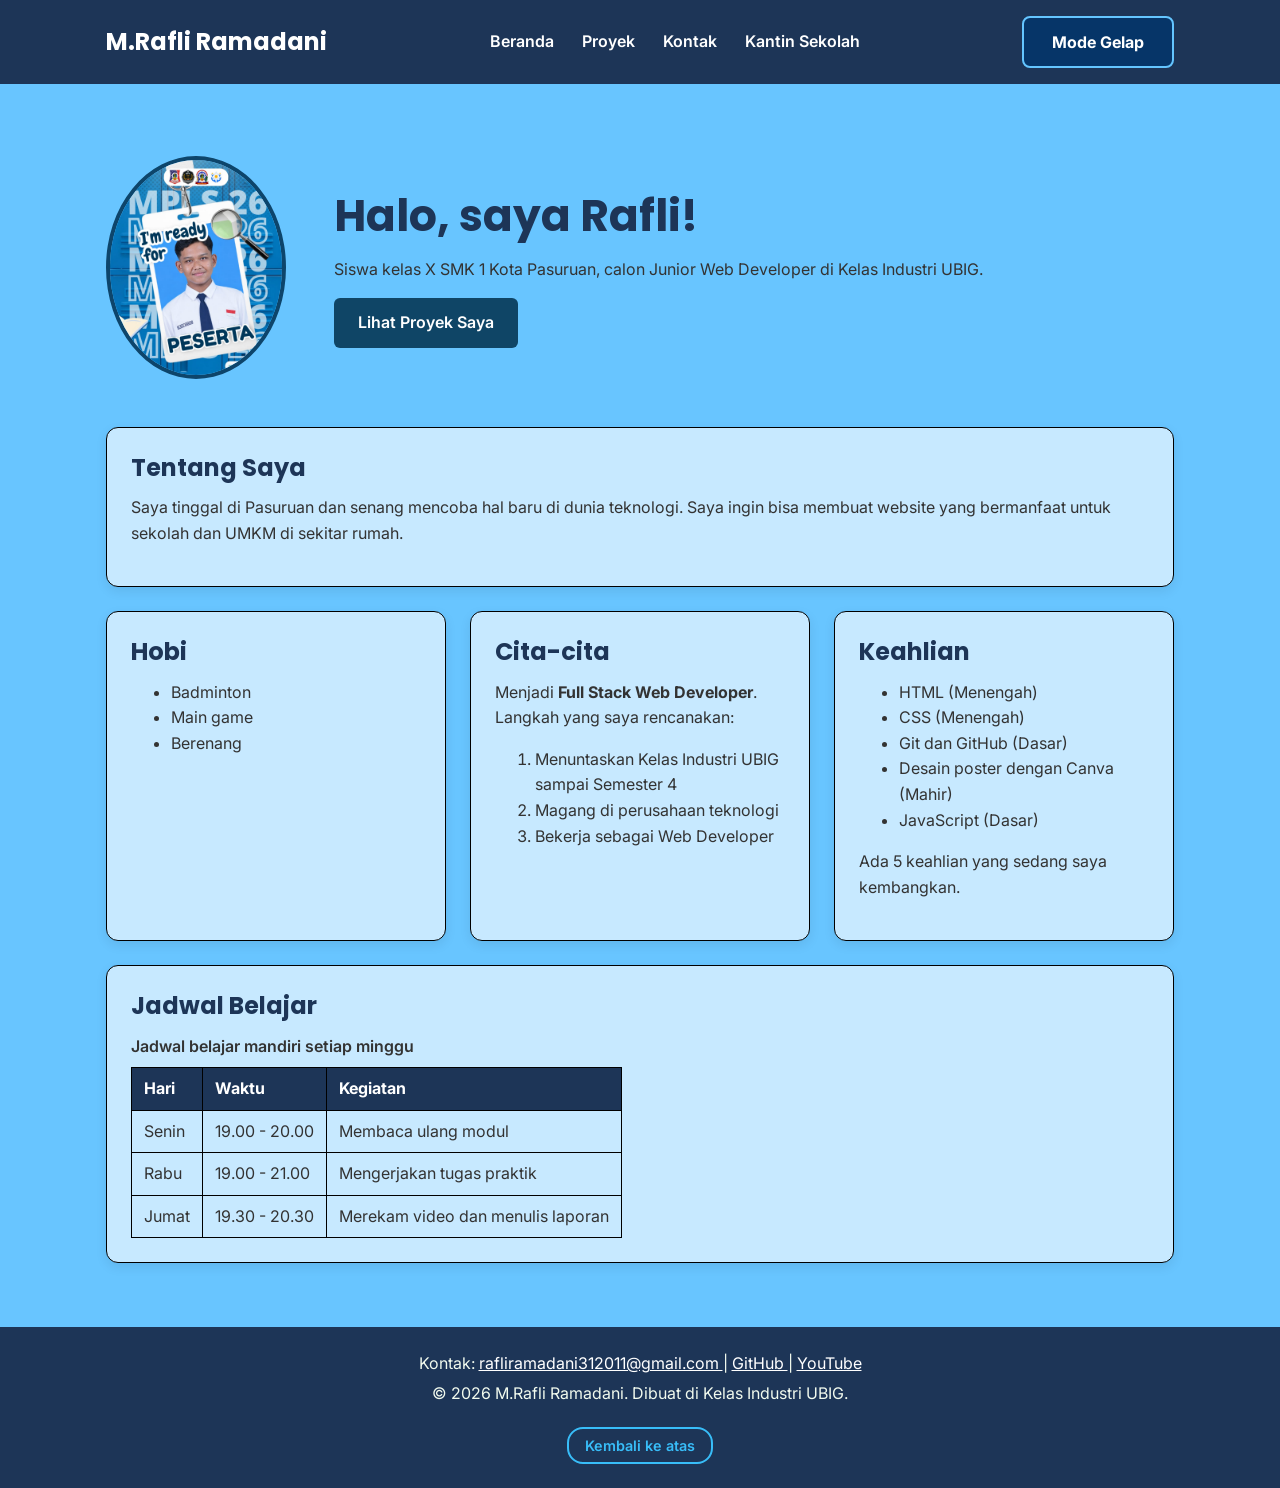
<file: index.html>
<!DOCTYPE html>
<html lang="id">
<head>
  <meta charset="UTF-8">
  <meta name="viewport" content="width=device-width, initial-scale=1.0">

  <title>M.Rafli Ramadani | Beranda</title>

  <link rel="preconnect" href="https://fonts.googleapis.com">
  <link rel="preconnect" href="https://fonts.gstatic.com" crossorigin>

  <link href="https://fonts.googleapis.com/css2?family=Inter:wght@400;600&family=Poppins:wght@600;700&display=swap" rel="stylesheet">

  <link rel="stylesheet" href="css/style.css">
  <link rel="icon" href="img/foto rafli.jpeg">
  
  <script src="js/main.js" defer></script>
   <script src="js/latihan.js" defer></script>
    <script src="js/logika.js" defer></script>
</head>

<body>

  <header>
    <div class="container navbar">

      <h1>M.Rafli Ramadani</h1>

      <nav class="menu-laptop">
        <ul>
          <li><a href="index.html">Beranda</a></li>
          <li><a href="proyek.html">Proyek</a></li>
          <li><a href="kontak.html">Kontak</a></li>
          <li><a href="kantinsekolah.html">Kantin Sekolah</a></li>
        </ul>
      </nav>

      <details class="menu-ponsel">
        <summary>Menu</summary>
        <nav>
          <ul>
            <li><a href="index.html">Beranda</a></li>
            <li><a href="proyek.html">Proyek</a></li>
            <li><a href="kontak.html">Kontak</a></li>
            <li><a href="kantinsekolah.html">Kantin Sekolah</a></li>
          </ul>
        </nav>
      </details>

      <button type="button" id="tombol-tema">
        Mode Gelap
      </button>

    </div>
  </header>

  <main>
    <div class="container">

      <section class="hero">
        <img src="img/foto rafli.jpeg"
             alt="Foto profil M. Rafli Ramadani"
             width="180">

        <div>
          <h2>Halo, saya Rafli!</h2>

          <p>
            Siswa kelas X SMK 1 Kota Pasuruan,
            calon Junior Web Developer di Kelas Industri UBIG.
          </p>

          <a href="proyek.html" class="tombol">
            Lihat Proyek Saya
          </a>
        </div>
      </section>

      <section class="kartu">
        <h2>Tentang Saya</h2>

        <p>
          Saya tinggal di Pasuruan dan senang mencoba hal baru
          di dunia teknologi. Saya ingin bisa membuat website
          yang bermanfaat untuk sekolah dan UMKM di sekitar rumah.
        </p>
      </section>

      <div class="daftar-kartu">

        <section class="kartu">
          <h2>Hobi</h2>

          <ul>
            <li>Badminton</li>
            <li>Main game</li>
            <li>Berenang</li>
          </ul>
        </section>

        <section class="kartu">
          <h2>Cita-cita</h2>

          <p>
            Menjadi <strong>Full Stack Web Developer</strong>.
            Langkah yang saya rencanakan:
          </p>

          <ol>
            <li>Menuntaskan Kelas Industri UBIG sampai Semester 4</li>
            <li>Magang di perusahaan teknologi</li>
            <li>Bekerja sebagai Web Developer</li>
          </ol>
        </section>

        <section class="kartu">
          <h2>Keahlian</h2>

          <ul id="daftar-skill"></ul>

          <p id="jumlah-skill"></p>
        </section>

      </div>

      <section class="kartu">
        <h2>Jadwal Belajar</h2>

        <table>
          <caption>
            Jadwal belajar mandiri setiap minggu
          </caption>

          <thead>
            <tr>
              <th>Hari</th>
              <th>Waktu</th>
              <th>Kegiatan</th>
            </tr>
          </thead>

          <tbody>
            <tr>
              <td>Senin</td>
              <td>19.00 - 20.00</td>
              <td>Membaca ulang modul</td>
            </tr>

            <tr>
              <td>Rabu</td>
              <td>19.00 - 21.00</td>
              <td>Mengerjakan tugas praktik</td>
            </tr>

            <tr>
              <td>Jumat</td>
              <td>19.30 - 20.30</td>
              <td>Merekam video dan menulis laporan</td>
            </tr>
          </tbody>
        </table>
      </section>

    </div>
  </main>

  <footer>
    <p>
      Kontak:
      <a href="mailto:rafliramadani312011@gmail.com">
        rafliramadani312011@gmail.com
      </a>
      |
      <a href="https://github.com/" target="_blank">
        GitHub
      </a>
      |
      <a href="https://www.youtube.com/" target="_blank">
        YouTube
      </a>
    </p>

    <p>
      &copy; 2026 M.Rafli Ramadani.
      Dibuat di Kelas Industri UBIG.
    </p>
    <button type="button" id="tombol-atas" class="tombol-atas">Kembali ke atas</button>
  </footer>

</body>
</html>
</file>
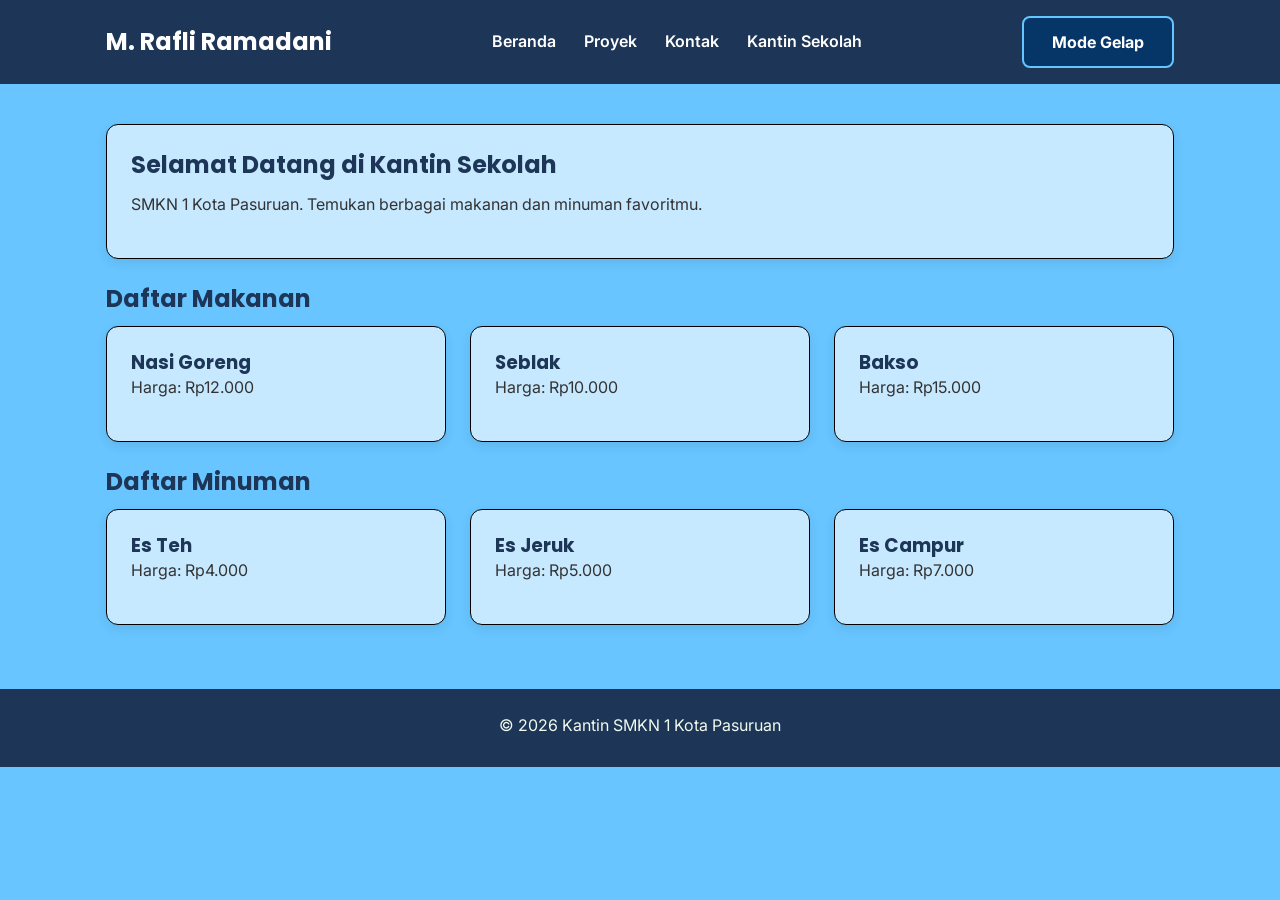
<file: kantinSekolah.html>
<!DOCTYPE html>
<html lang="id">
<head>
    <meta charset="UTF-8">
    <meta name="viewport" content="width=device-width, initial-scale=1.0">
    <title>Kantin Sekolah | M. Rafli Ramadani</title>
    <meta name="description" content="Daftar makanan dan minuman di Kantin SMKN 1 Kota Pasuruan.">
    <link rel="preconnect" href="https://fonts.googleapis.com">
    <link rel="preconnect" href="https://fonts.gstatic.com" crossorigin>
    <link href="https://fonts.googleapis.com/css2?family=Inter:wght@400;600&family=Poppins:wght@600;700&display=swap" rel="stylesheet">
    <link rel="stylesheet" href="css/style.css">
    <script src="js/latihan.js" defer></script>
    <script src="js/logika.js" defer></script>
    <script src="js/main.js" defer></script>
</head>
<body>

    <header>
        <div class="container navbar">
            <h1>M. Rafli Ramadani</h1>
            <nav class="menu-laptop" aria-label="Navigasi utama">
                <ul>
                    <li><a href="index.html">Beranda</a></li>
                    <li><a href="proyek.html">Proyek</a></li>
                    <li><a href="kontak.html">Kontak</a></li>
                    <li><a href="kantinsekolah.html" aria-current="page">Kantin Sekolah</a></li>
                </ul>
            </nav>
            <details class="menu-ponsel">
                <summary>Menu</summary>
                <nav aria-label="Navigasi utama">
                    <ul>
                        <li><a href="index.html">Beranda</a></li>
                        <li><a href="proyek.html">Proyek</a></li>
                        <li><a href="kontak.html">Kontak</a></li>
                        <li><a href="kantinsekolah.html" aria-current="page">Kantin Sekolah</a></li>
                    </ul>
                </nav>
            </details>
            <button type="button" id="tombol-tema">
        Mode Gelap
      </button>
        </div>
    </header>

    <main>
        <div class="container">
            <section class="kartu">
                <h2>Selamat Datang di Kantin Sekolah</h2>
                <p>SMKN 1 Kota Pasuruan. Temukan berbagai makanan dan minuman favoritmu.</p>
            </section>

            <section>
                <h2>Daftar Makanan</h2>
                <div class="daftar-kartu">
                    <article class="kartu">
                        <h3>Nasi Goreng</h3>
                        <p>Harga: Rp12.000</p>
                    </article>
                    <article class="kartu">
                        <h3>Seblak</h3>
                        <p>Harga: Rp10.000</p>
                    </article>
                    <article class="kartu">
                        <h3>Bakso</h3>
                        <p>Harga: Rp15.000</p>
                    </article>
                </div>
            </section>

            <section>
                <h2>Daftar Minuman</h2>
                <div class="daftar-kartu">
                    <article class="kartu">
                        <h3>Es Teh</h3>
                        <p>Harga: Rp4.000</p>
                    </article>
                    <article class="kartu">
                        <h3>Es Jeruk</h3>
                        <p>Harga: Rp5.000</p>
                    </article>
                    <article class="kartu">
                        <h3>Es Campur</h3>
                        <p>Harga: Rp7.000</p>
                    </article>
                </div>
            </section>
        </div>
    </main>

    <footer>
        <p>&copy; 2026 Kantin SMKN 1 Kota Pasuruan</p>
    </footer>

</body>
</html>
</file>
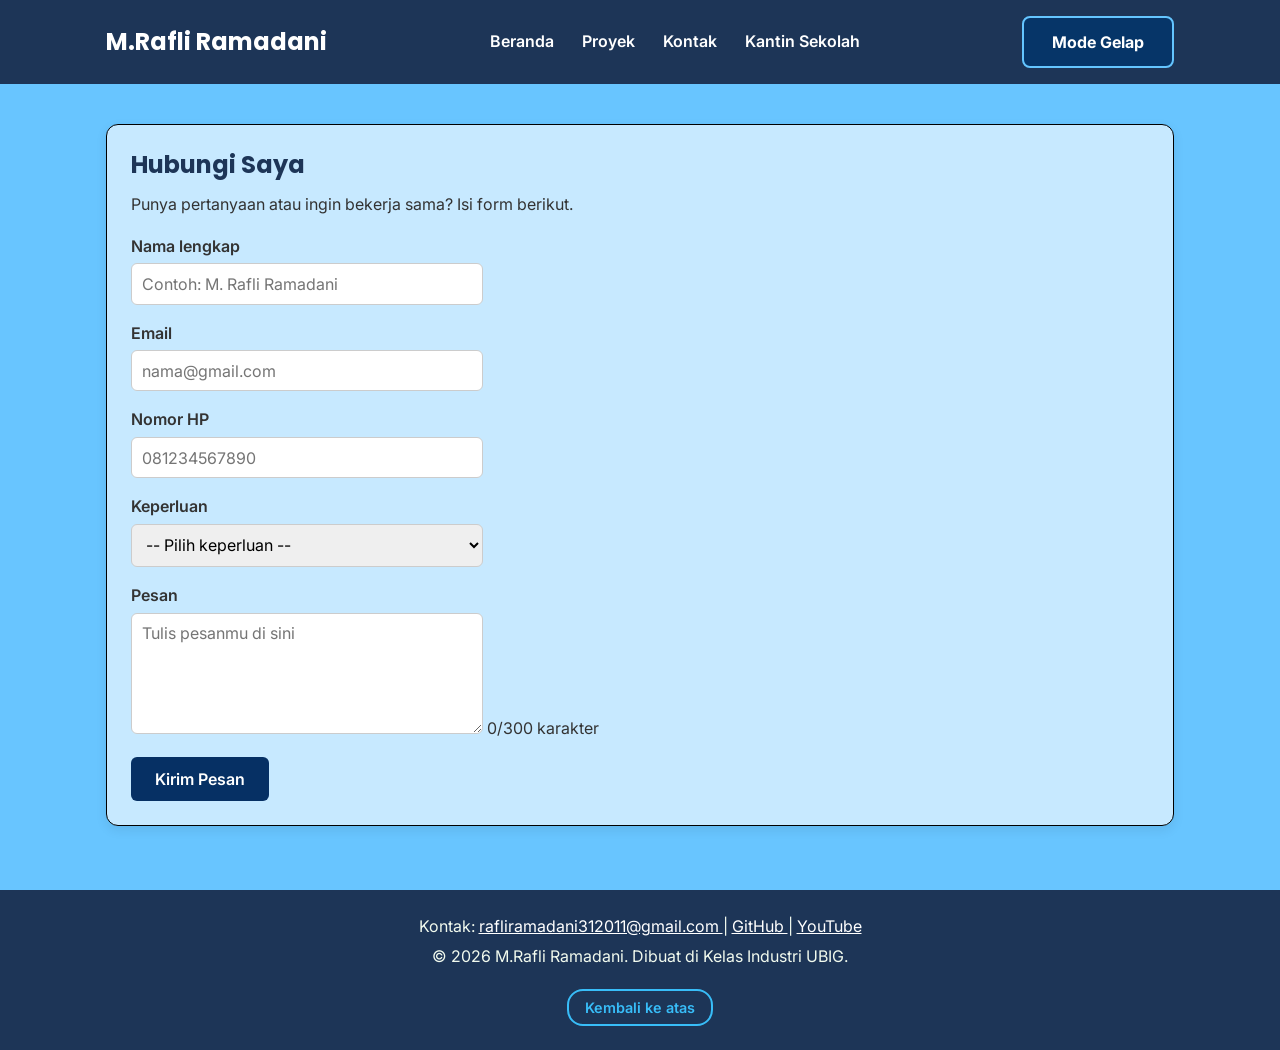
<file: kontak.html>
<!DOCTYPE html>
<html lang="id">
<head>
  <meta charset="UTF-8">
  <meta name="viewport" content="width=device-width, initial-scale=1.0">

  <title>M.Rafli Ramadani | Kontak</title>

  <link rel="preconnect" href="https://fonts.googleapis.com">
  <link rel="preconnect" href="https://fonts.gstatic.com" crossorigin>

  <link href="https://fonts.googleapis.com/css2?family=Inter:wght@400;600&family=Poppins:wght@600;700&display=swap" rel="stylesheet">

  <link rel="stylesheet" href="css/style.css">

  <script src="js/main.js" defer></script>
   <script src="js/latihan.js" defer></script>
    <script src="js/logika.js" defer></script>
</head>

<body>

  <header>
    <div class="container navbar">

      <h1>M.Rafli Ramadani</h1>

      <nav class="menu-laptop">
        <ul>
          <li><a href="index.html">Beranda</a></li>
          <li><a href="proyek.html">Proyek</a></li>
          <li><a href="kontak.html">Kontak</a></li>
          <li><a href="kantinsekolah.html">Kantin Sekolah</a></li>
        </ul>
      </nav>

      <details class="menu-ponsel">
        <summary>Menu</summary>
        <nav>
          <ul>
            <li><a href="index.html">Beranda</a></li>
            <li><a href="proyek.html">Proyek</a></li>
            <li><a href="kontak.html">Kontak</a></li>
            <li><a href="kantinsekolah.html">Kantin Sekolah</a></li>
          </ul>
        </nav>
      </details>

      <button type="button" id="tombol-tema">
        Mode Gelap
      </button>

    </div>
  </header>

  <main>
    <div class="container">

      <section class="kartu">

        <h2>Hubungi Saya</h2>

        <p>
          Punya pertanyaan atau ingin bekerja sama?
          Isi form berikut.
        </p>

        <form>

          <p>
            <label for="nama">Nama lengkap</label><br>

            <input
              type="text"
              id="nama"
              name="nama"
              placeholder="Contoh: M. Rafli Ramadani"
              required
            >
          </p>

          <p>
            <label for="email">Email</label><br>

            <input
              type="email"
              id="email"
              name="email"
              placeholder="nama@gmail.com"
              required
            >
          </p>

          <p>
            <label for="hp">Nomor HP</label><br>

            <input
              type="tel"
              id="hp"
              name="hp"
              placeholder="081234567890"
              required
            >
          </p>

          <p>
            <label for="keperluan">Keperluan</label><br>

            <select id="keperluan" name="keperluan" required>

              <option value="">-- Pilih keperluan --</option>

              <option value="bertanya">
                Bertanya
              </option>

              <option value="kerja-sama">
                Kerja sama proyek
              </option>

              <option value="lainnya">
                Lainnya
              </option>

            </select>
          </p>

          <p>
            <label for="pesan">Pesan</label><br>

            <textarea
              id="pesan"
              name="pesan"
              rows="5"
              cols="40"
              maxlength="300"
              placeholder="Tulis pesanmu di sini"
              required
            ></textarea>

            <span id="hitung-karakter" aria-live="polite">
              0/300 karakter
            </span>

          </p>

          <button type="submit">
            Kirim Pesan
          </button>

        </form>

      </section>

    </div>
  </main>

  <footer>

    <p>
      Kontak:
      <a href="mailto:rafliramadani312011@gmail.com">
        rafliramadani312011@gmail.com
      </a>
      |
      <a href="https://github.com/" target="_blank">
        GitHub
      </a>
      |
      <a href="https://www.youtube.com/" target="_blank">
        YouTube
      </a>
    </p>

    <p>
      &copy; 2026 M.Rafli Ramadani.
      Dibuat di Kelas Industri UBIG.
    </p>
 <button type="button" id="tombol-atas" class="tombol-atas">Kembali ke atas</button>
  </footer>

</body>
</html>
</file>
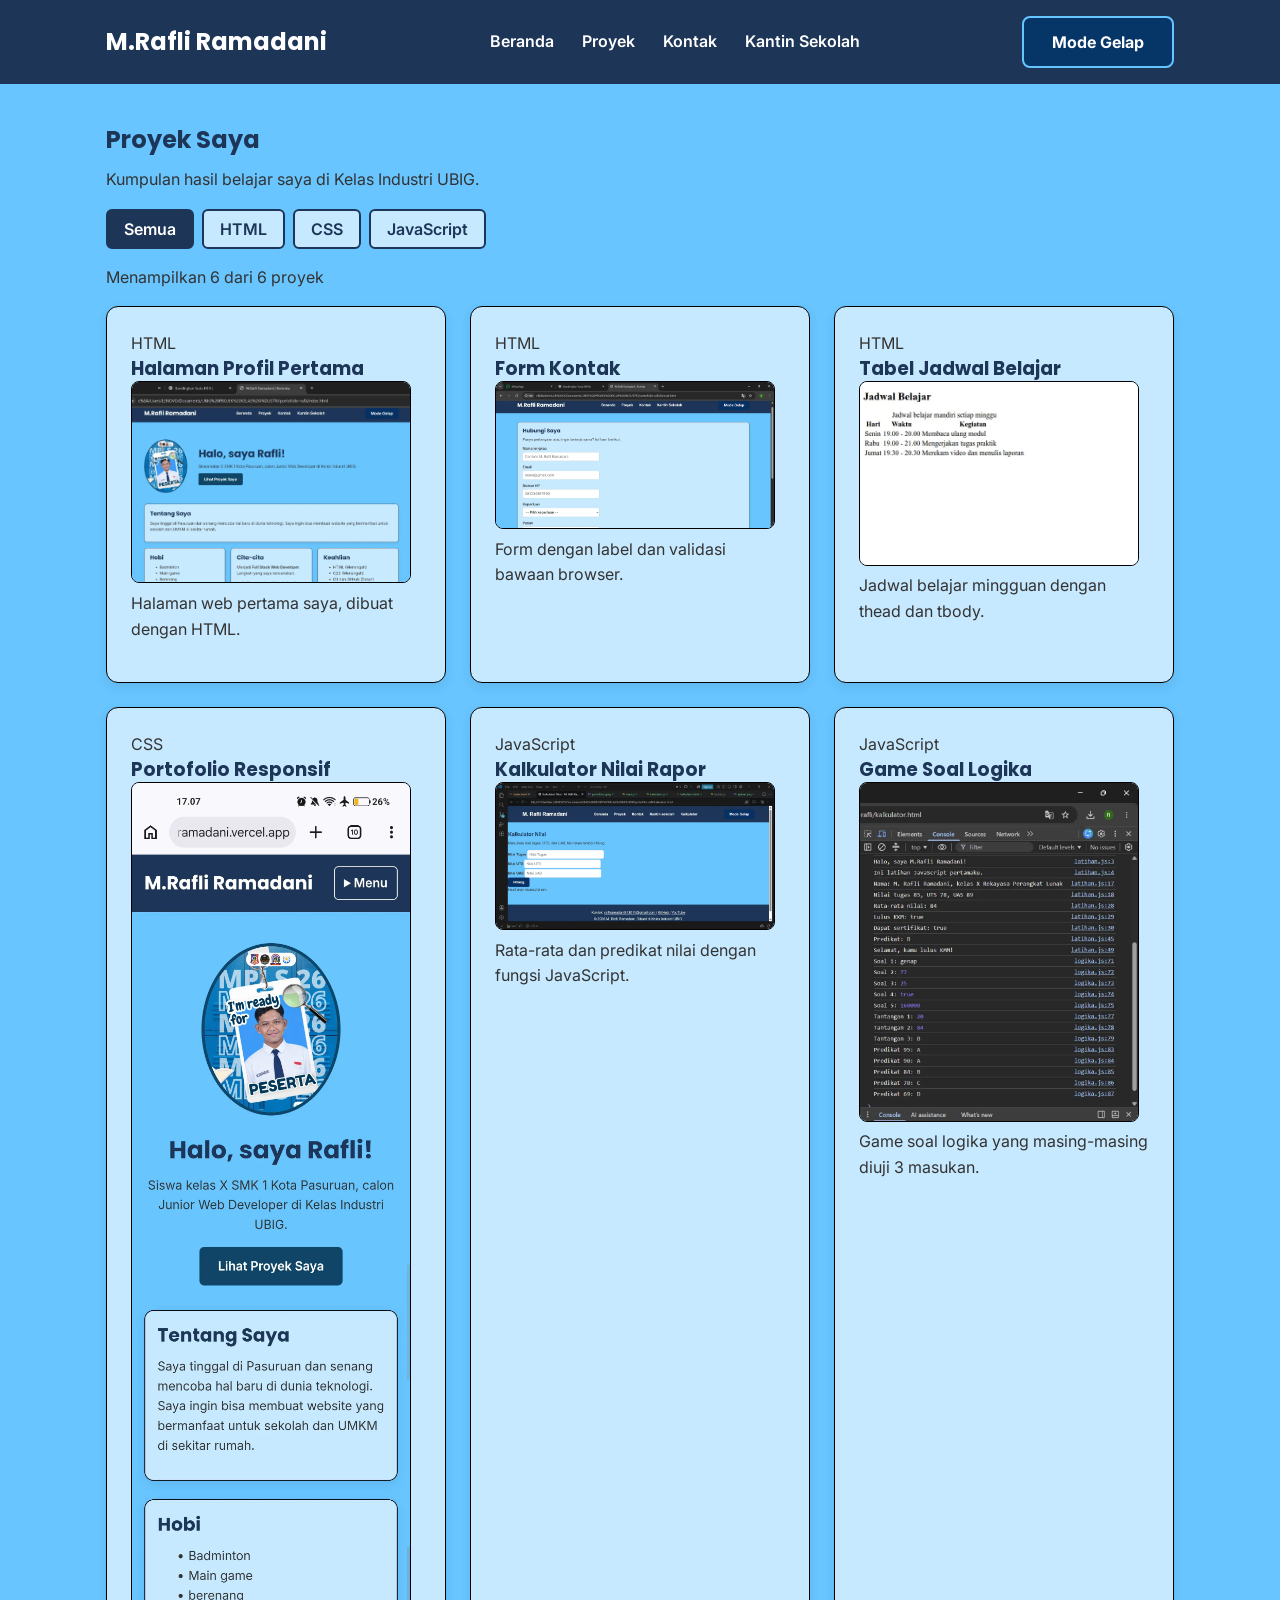
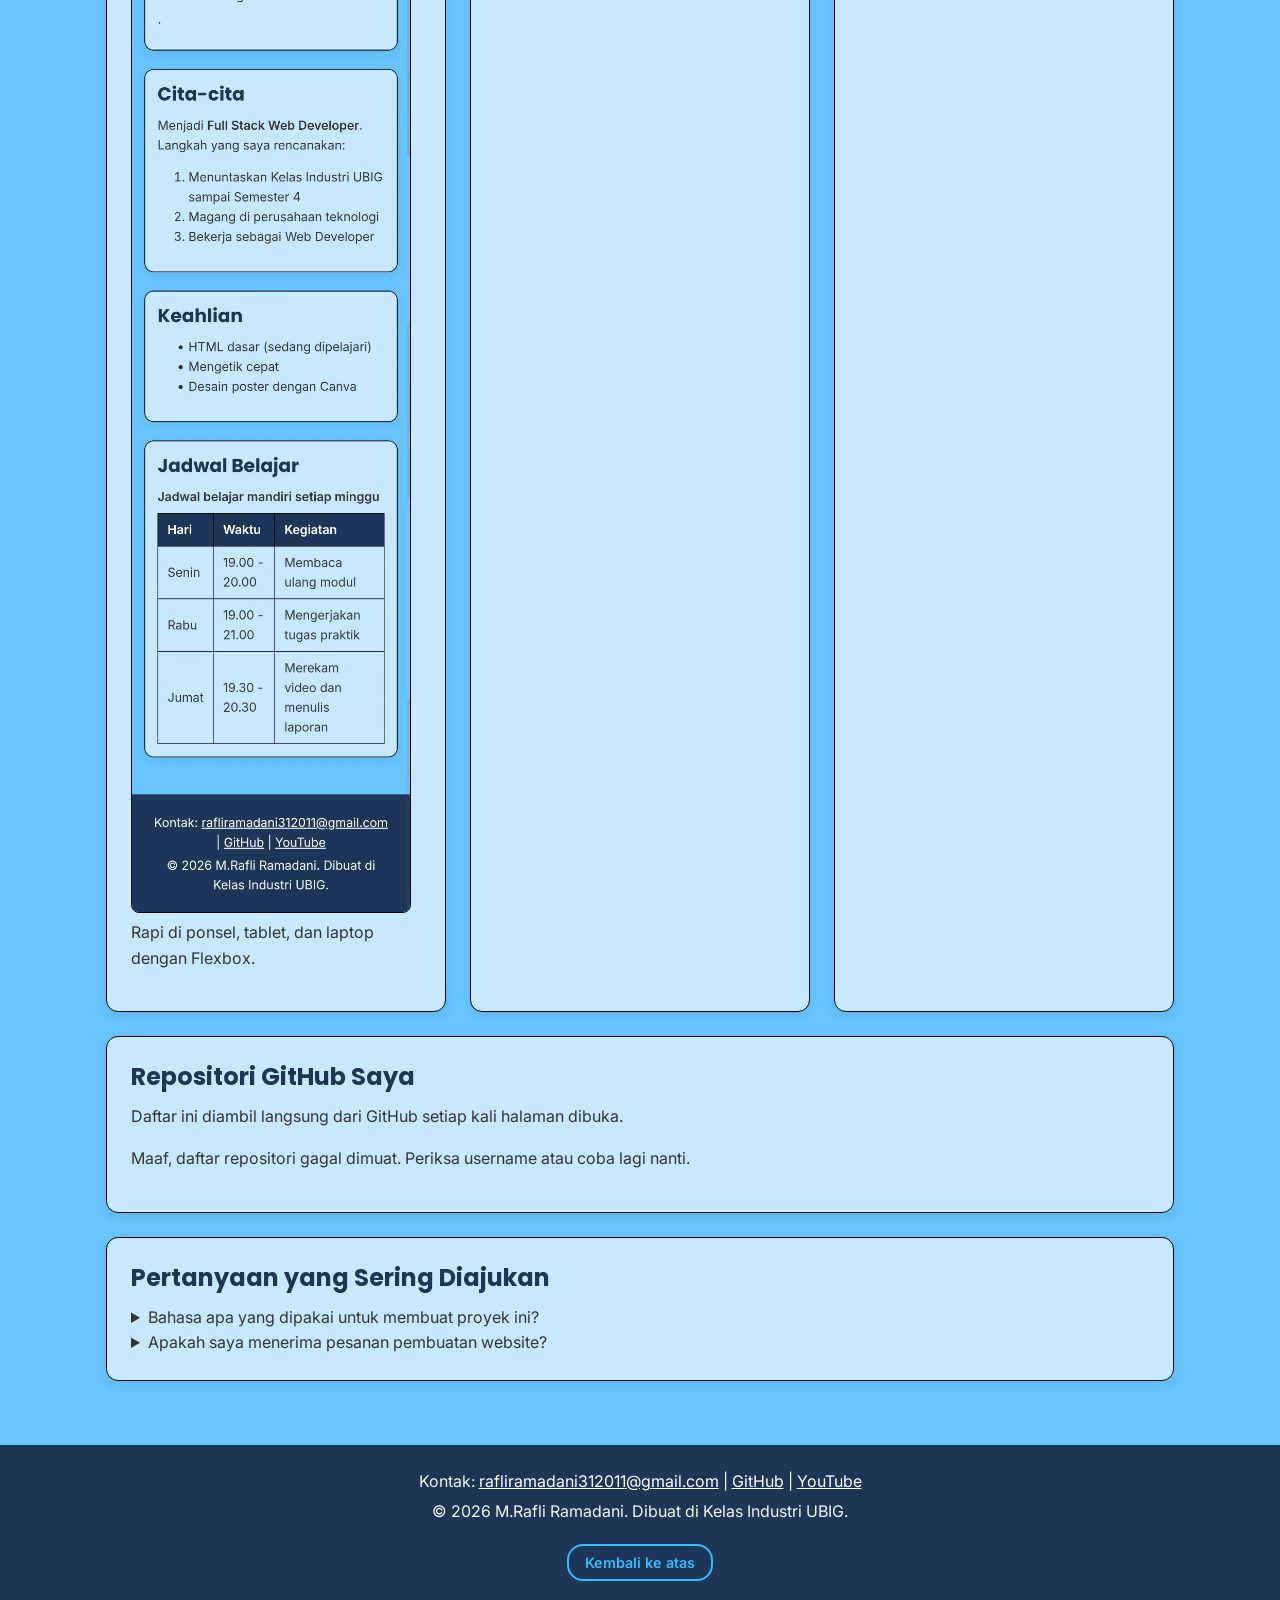
<file: proyek.html>
<!DOCTYPE html>
<html lang="id">
<head>
  <meta charset="UTF-8">
  <meta name="viewport" content="width=device-width, initial-scale=1.0">

  <title>M.Rafli Ramadani | Proyek</title>

  <link rel="preconnect" href="https://fonts.googleapis.com">
  <link rel="preconnect" href="https://fonts.gstatic.com" crossorigin>

  <link href="https://fonts.googleapis.com/css2?family=Inter:wght@400;600&family=Poppins:wght@600;700&display=swap" rel="stylesheet">

  <link rel="stylesheet" href="css/style.css">

  <script src="js/main.js" defer></script>
   <script src="js/latihan.js" defer></script>
    <script src="js/logika.js" defer></script>
  
</head>

<body>

  <header>
    <div class="container navbar">

      <h1>M.Rafli Ramadani</h1>

      <nav class="menu-laptop">
        <ul>
          <li><a href="index.html">Beranda</a></li>
          <li><a href="proyek.html">Proyek</a></li>
          <li><a href="kontak.html">Kontak</a></li>
          <li><a href="kantinsekolah.html">Kantin Sekolah</a></li>
        </ul>
      </nav>

      <details class="menu-ponsel">
        <summary>Menu</summary>

        <nav>
          <ul>
            <li><a href="index.html">Beranda</a></li>
            <li><a href="proyek.html">Proyek</a></li>
            <li><a href="kontak.html">Kontak</a></li>
            <li><a href="kantinsekolah.html">Kantin Sekolah</a></li>
          </ul>
        </nav>
      </details>

      <button type="button" id="tombol-tema">
        Mode Gelap
      </button>

    </div>
  </header>

  <main>
    <div class="container">

      <section>

        <h2>Proyek Saya</h2>

        <p>
          Kumpulan hasil belajar saya di Kelas Industri UBIG.
        </p>

        <!-- Filter kategori proyek -->

        <div class="filter" aria-label="Filter kategori proyek">

          <button
            type="button"
            class="tombol-filter aktif"
            id="filter-semua">
            Semua
          </button>

          <button
            type="button"
            class="tombol-filter"
            id="filter-html">
            HTML
          </button>

          <button
            type="button"
            class="tombol-filter"
            id="filter-css">
            CSS
          </button>

          <button
            type="button"
            class="tombol-filter"
            id="filter-javascript">
            JavaScript
          </button>

        </div>

        <!-- Jumlah proyek -->

        <p id="jumlah-proyek" aria-live="polite"></p>

        <!-- Daftar proyek dari JavaScript -->

        <div class="daftar-kartu" id="daftar-proyek"></div>

      </section>

      <!-- FAQ -->

      <!-- Repositori GitHub Saya -->
      <section class="kartu">
        <h2>Repositori GitHub Saya</h2>
        <p>Daftar ini diambil langsung dari GitHub setiap kali halaman dibuka.</p>
        <p id="status-repo" aria-live="polite"></p>
        <ul id="daftar-repo"></ul>
      </section>

      <section class="kartu">

        <h2>Pertanyaan yang Sering Diajukan</h2>

        <details>
          <summary>
            Bahasa apa yang dipakai untuk membuat proyek ini?
          </summary>

          <p>
            Proyek di halaman ini dibuat menggunakan HTML,
            CSS, dan JavaScript. Pilih tombol kategori di atas
            untuk melihat proyek berdasarkan kategorinya.
          </p>
        </details>

        <details>
          <summary>Apakah saya menerima pesanan pembuatan website?</summary>
          <p>Belum, saya masih belajar. Namun kamu tetap boleh menghubungi saya melalui halaman Kontak.</p>
        </details>
      </section>
    </div>
  </main>

  <footer>
    <p>Kontak: <a href="mailto:rafliramadani312011@gmail.com">rafliramadani312011@gmail.com</a> |
      <a href="https://github.com/" target="_blank">GitHub</a> |
      <a href="https://www.youtube.com/" target="_blank">YouTube</a></p>
    <p>&copy; 2026 M.Rafli Ramadani. Dibuat di Kelas Industri UBIG.</p>
     <button type="button" id="tombol-atas" class="tombol-atas">Kembali ke atas</button>
  </footer>

</body>
</html>
</file>
<file: css/style.css>
/* Gaya portofolio Andi Pratama
   Palet: #1D3557 (utama), #E63946 (aksen), #F1FAEE (latar)
   Huruf: Poppins (judul), Inter (isi)
   Tata letak: mobile first, titik ubah 768px (tablet) dan 1024px (laptop) */

/* 1. Reset */
* {
  box-sizing: border-box;
  margin: 0;
}

img {
  max-width: 100%;
  height: auto;
}

/* 2. Dasar halaman: warna dan huruf */
body {
  font-family: "Inter", Arial, sans-serif;
  font-size: 1rem;
  line-height: 1.6;
  color: #333333;
  background-color: #68c5ff;
}

h1, h2, h3 {
  font-family: "Poppins", Arial, sans-serif;
  color: #1D3557;
  line-height: 1.3;
}

h2 {
  margin-bottom: 0.75rem;
}

p, ul, ol {
  margin-bottom: 1rem;
}

a {
  color: #7dd3fc;
}

/* MODE GELAP */
body.gelap {
  background-color: #121827;
  color: #e2e8f0;
}

body.gelap h1,
body.gelap h2,
body.gelap h3 {
  color: #ffffff;
}

body.gelap .kartu {
  background-color: #1e293b;
  color: #e2e8f0;
  border-color: #475569;
}

body.gelap p,
body.gelap li,
body.gelap label {
  color: #e2e8f0;
}

body.gelap input,
body.gelap textarea,
body.gelap select {
  background-color: #1e293b;
  color: #ffffff;
  border-color: #475569;
}

body.gelap th {
  background-color: #334155;
}

body.gelap td {
  border-color: #475569;
}

/* 3. Wadah, header, dan menu */
.container {
  max-width: 1100px;
  margin: 0 auto;
  padding: 0 1rem;
}

header {
  background-color: #1D3557;
  color: #ffffff;
  padding: 1rem 0;
}

header h1 {
  color: #ffffff;
  font-size: 1.5rem;
}

.navbar {
  display: flex;
  flex-wrap: wrap;
  justify-content: space-between;
  align-items: center;
  gap: 0.5rem;
}

nav ul {
  display: flex;
  gap: 0.25rem;
  padding: 0;
  margin: 0;
  list-style: none;
}

nav a {
  display: inline-block;
  padding: 0.5rem 0.75rem;
  border-radius: 6px;
  color: #ffffff;
  font-weight: 600;
  text-decoration: none;
}

/* Tantangan: menu ponsel buka-tutup dengan details */
.menu-laptop {
  display: none;
}

.menu-ponsel summary {
  padding: 0.5rem 0.75rem;
  border: 1px solid #FFFFFF;
  border-radius: 6px;
  font-weight: 600;
  cursor: pointer;
}

.menu-ponsel ul {
  flex-direction: column;
  margin-top: 0.5rem;
}

/* 4. Isi utama, hero, dan kartu */
main {
  padding: 1.5rem 0;
}

.hero {
  display: flex;
  flex-direction: column;
  align-items: center;
  gap: 1.5rem;
  padding: 1rem 0 2rem;
  text-align: center;
}

.hero img {
  border: 4px solid #0d456b;
  border-radius: 50%;
}

.hero h2 {
  font-size: 2rem;
}

.tombol {
  display: inline-block;
  padding: 0.75rem 1.5rem;
  border-radius: 6px;
  background-color: #0f4566;
  color: #FFFFFF;
  font-weight: 600;
  text-decoration: none;
}

.kartu {
  background-color: #c7e9ff;
  padding: 1rem;
  margin-bottom: 1.5rem;
  border: 1px solid #000000;
  border-radius: 12px;
  box-shadow: 0 4px 12px rgba(0, 0, 0, 0.08);
}

.daftar-kartu {
  display: flex;
  flex-wrap: wrap;
  gap: 1.5rem;
  margin-bottom: 1.5rem;
}

.daftar-kartu .kartu {
  flex: 1 1 280px;
  margin-bottom: 0;
}

article img {
  border-radius: 8px;
  border: 1px solid #000000;
}

/* 5. Tabel */
table {
  border-collapse: collapse;
}

caption {
  font-weight: 600;
  text-align: left;
  margin-bottom: 0.5rem;
}

th, td {
  border: 1px solid #000000;
  padding: 0.5rem 0.75rem;
  text-align: left;
}

th {
  background-color: #1D3557;
  color: #FFFFFF;
}

/* 6. Form */
label {
  font-weight: 600;
}

input, select, textarea {
  width: 100%;
  max-width: 22rem;
  padding: 0.6rem;
  margin-top: 0.25rem;
  border: 1px solid #CCCCCC;
  border-radius: 6px;
  font-family: inherit;
  font-size: 1rem;
}

button {
  padding: 0.75rem 1.5rem;
  border: none;
  border-radius: 6px;
  background-color: #063064;
  color: #FFFFFF;
  font-family: inherit;
  font-size: 1rem;
  font-weight: 600;
  cursor: pointer;
}

/* 7. Footer */
footer {
  background-color: #1D3557;
  color: #F1FAEE;
  text-align: center;
  padding: 1.5rem;
}

footer p {
  margin-bottom: 0.25rem;
}

footer a {
  color: #FFFFFF;
}

/* 8. Tablet: lebar layar 768px ke atas */
@media (min-width: 768px) {
  .menu-laptop {
    display: block;
  }

  .menu-ponsel {
    display: none;
  }

  .hero {
    flex-direction: row;
    padding: 2rem 0 3rem;
    text-align: left;
  }

  .kartu {
    padding: 1.5rem;
  }
}

/* 9. Laptop: lebar layar 1024px ke atas */
@media (min-width: 1024px) {
  main {
    padding: 2.5rem 0;
  }

  .hero {
    gap: 3rem;
  }

  .hero h2 {
    font-size: 2.75rem;
  }
}
/* 10. Filter proyek */
.filter {
  display: flex;
  flex-wrap: wrap;
  gap: 0.5rem;
  margin-bottom: 1rem;
}

.tombol-filter {
  padding: 0.5rem 1rem;
  border: 2px solid #1D3557;
  background-color: #c7e9ff;
  color: #1D3557;
}

.tombol-filter.aktif {
  background-color: #1D3557;
  color: #ffffff;
}

body.gelap .tombol-filter {
  background-color: #1e293b;
  color: #ffffff;
  border-color: #64748b;
}

body.gelap .tombol-filter.aktif {
  background-color: #38bdf8;
  color: #121827;
}

#tombol-tema {
  background-color: #063568;
  color: white;

  border: 2px solid #64c5ff;
  border-radius: 8px;

  padding: 14px 28px;
  font-size: 16px;
  font-weight: bold;

  cursor: pointer;
  transition: 0.3s;
}
#tombol-tema:hover {
  background-color: #0b4b85;
  border-color: #ffffff;
}
/* 11. tombol atas */
.tombol-atas {
  background-color: transparent;
  border: 2px solid #38bdf8;
  color: #38bdf8;
  margin-top: 16px;
  padding: 8px 16px;
  border-radius: 16px;
  cursor: pointer;
  font-size: 0.9rem;
}
.tombol-atas:hover {
  background-color: rgba(255, 255, 255, 0.15);
}
</file>
